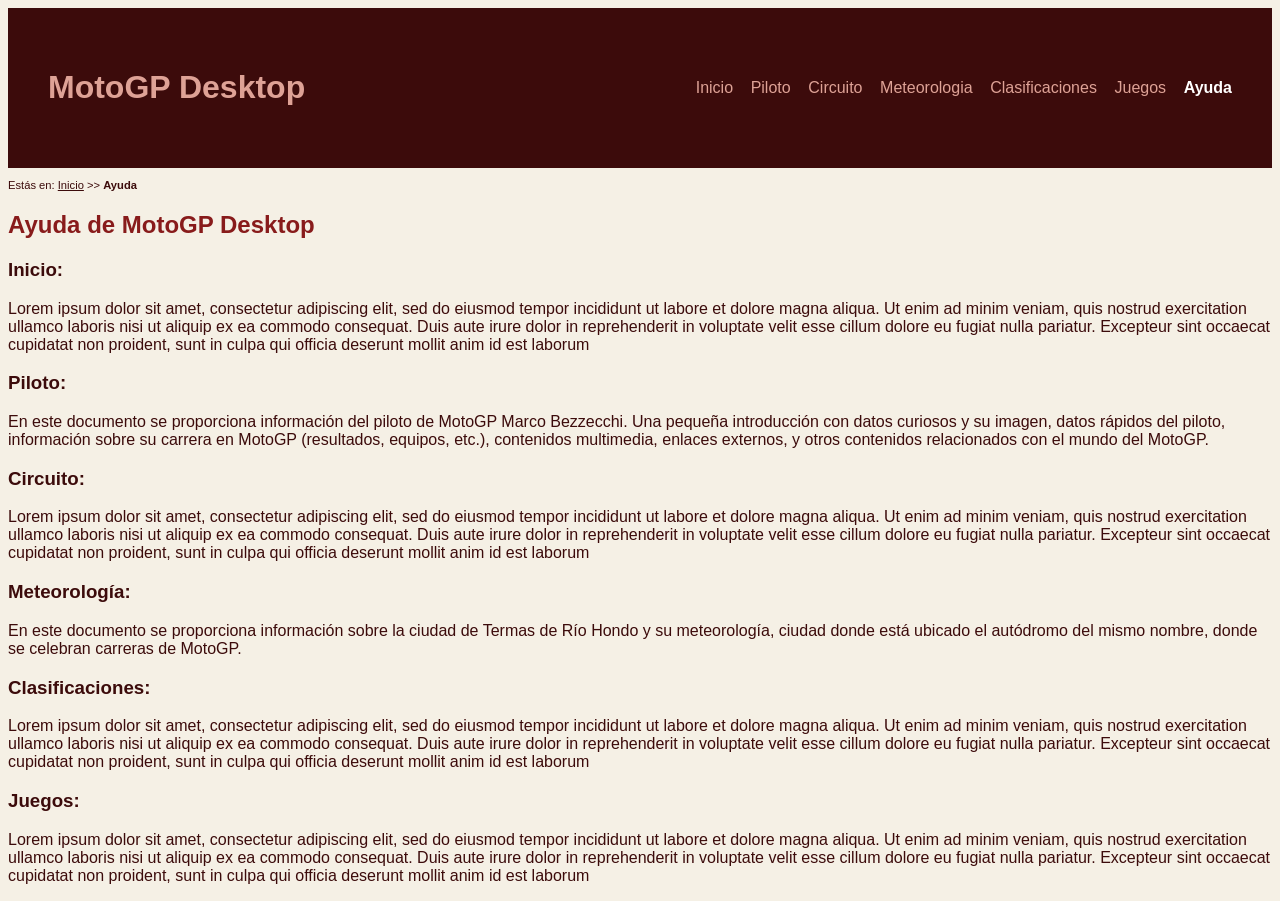
<file: ayuda.html>
<!DOCTYPE HTML>

<html lang="es">
<head>
    <!-- Datos que describen el documento -->
    <meta charset="UTF-8" />
    <title>MotoGP - Ayuda</title>
    <meta name ="author" content="Daniel González"/>
    <meta name="description" content="Información de ayuda del proyecto MotoGP Desktop"/>
    <meta name="keywords" content="MotoGP, indice, inicio, motos, deporte"/>
    <meta name="viewport" content="width=device-width, initial-scale=1.0"/>
    <link rel="icon" href="multimedia/images/icono.ico"/>
    <link rel="stylesheet" type="text/css" href="estilo/estilo.css" />
    <link rel="stylesheet" type="text/css" href="estilo/layout.css" />
    
</head>

<body>
    <header>

        <h1><a href="index.html" title="Inicio">MotoGP Desktop</a></h1>
        
        <nav>
            <a href="index.html" title="Inicio">Inicio</a>
            <a href="piloto.html" title="Piloto">Piloto</a>
            <a href="circuito.html" title="circuito">Circuito</a>
            <a href="meteorologia.html" title="Meteorologia">Meteorologia</a>
            <a href="clasificaciones.html" title="Clasificaciones">Clasificaciones</a>
            <a href="juegos.html" title="Juegos">Juegos</a>
            <a href="ayuda.html" title="Ayuda" class="active">Ayuda</a>
        </nav>

    </header>

    <p>Estás en: <a href="index.html" title="Inicio">Inicio</a> >> <strong>Ayuda</strong></p>



    <main>

        <h2>Ayuda de MotoGP Desktop</h2>

        <section>

            <h3>Inicio:</h3>
    
            <p>Lorem ipsum dolor sit amet, consectetur adipiscing elit, sed do eiusmod tempor incididunt ut labore et dolore magna aliqua. 
                Ut enim ad minim veniam, quis nostrud exercitation ullamco laboris nisi ut aliquip ex ea commodo consequat. 
                Duis aute irure dolor in reprehenderit in voluptate velit esse cillum dolore eu fugiat nulla pariatur. 
                Excepteur sint occaecat cupidatat non proident, sunt in culpa qui officia deserunt mollit anim id est laborum
            </p>

        </section>

        <section>

            <h3>Piloto:</h3>
        
            <p>
                En este documento se proporciona información del piloto de MotoGP Marco Bezzecchi. Una pequeña introducción con datos
                curiosos y su imagen, datos rápidos del piloto, información sobre su carrera en MotoGP (resultados, equipos, etc.), contenidos
                multimedia, enlaces externos, y otros contenidos relacionados con el mundo del MotoGP.
            </p>

        </section>

        <section>

            <h3>Circuito:</h3>
        
            <p>Lorem ipsum dolor sit amet, consectetur adipiscing elit, sed do eiusmod tempor incididunt ut labore et dolore magna aliqua. 
                Ut enim ad minim veniam, quis nostrud exercitation ullamco laboris nisi ut aliquip ex ea commodo consequat. 
                Duis aute irure dolor in reprehenderit in voluptate velit esse cillum dolore eu fugiat nulla pariatur. 
                Excepteur sint occaecat cupidatat non proident, sunt in culpa qui officia deserunt mollit anim id est laborum
            </p>

        </section>

        <section>

            <h3>Meteorología:</h3>
        
            <p>
                En este documento se proporciona información sobre la ciudad de Termas de Río Hondo y su meteorología,
                 ciudad donde está ubicado el autódromo del mismo nombre, donde se celebran carreras de MotoGP.
            </p>

        </section>

        <section>

            <h3>Clasificaciones:</h3>
        
            <p>Lorem ipsum dolor sit amet, consectetur adipiscing elit, sed do eiusmod tempor incididunt ut labore et dolore magna aliqua. 
                Ut enim ad minim veniam, quis nostrud exercitation ullamco laboris nisi ut aliquip ex ea commodo consequat. 
                Duis aute irure dolor in reprehenderit in voluptate velit esse cillum dolore eu fugiat nulla pariatur. 
                Excepteur sint occaecat cupidatat non proident, sunt in culpa qui officia deserunt mollit anim id est laborum
            </p>

        </section>

        <section>

            <h3>Juegos:</h3>
        
            <p>Lorem ipsum dolor sit amet, consectetur adipiscing elit, sed do eiusmod tempor incididunt ut labore et dolore magna aliqua. 
                Ut enim ad minim veniam, quis nostrud exercitation ullamco laboris nisi ut aliquip ex ea commodo consequat. 
                Duis aute irure dolor in reprehenderit in voluptate velit esse cillum dolore eu fugiat nulla pariatur. 
                Excepteur sint occaecat cupidatat non proident, sunt in culpa qui officia deserunt mollit anim id est laborum
            </p>

        </section>
    
    </main>
    



</body>
</html>
</file>
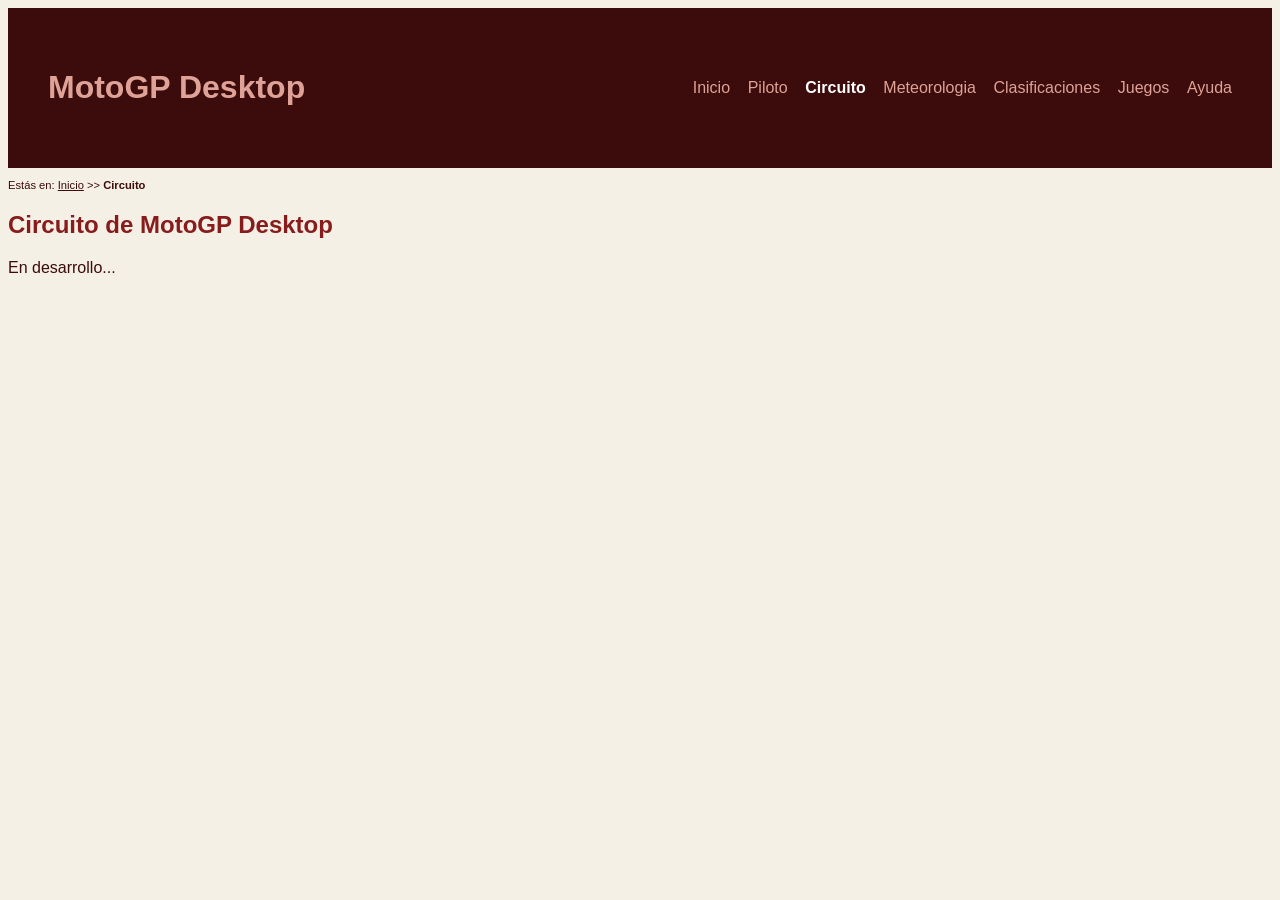
<file: circuito.html>
<!DOCTYPE HTML>

<html lang="es">
<head>
    <!-- Datos que describen el documento -->
    <meta charset="UTF-8" />
    <title>MotoGP - Circuito</title>
    <meta name ="author" content="Daniel González"/>
    <meta name="description" content="Información del circuito de MotoGP del proyecto MotoGP Desktop"/>
    <meta name="keywords" content="MotoGP, indice, inicio, motos, deporte"/>
    <meta name="viewport" content="width=device-width, initial-scale=1.0"/>
    <link rel="icon" href="multimedia/images/icono.ico"/>
    <link rel="stylesheet" type="text/css" href="estilo/estilo.css" />
    <link rel="stylesheet" type="text/css" href="estilo/layout.css" />
</head>

<body>
    <header>

        <h1><a href="index.html" title="Inicio">MotoGP Desktop</a></h1>
        
        <nav>
            <a href="index.html" title="Inicio">Inicio</a>
            <a href="piloto.html" title="Piloto">Piloto</a>
            <a href="circuito.html" title="circuito" class="active">Circuito</a>
            <a href="meteorologia.html" title="Meteorologia">Meteorologia</a>
            <a href="clasificaciones.html" title="Clasificaciones">Clasificaciones</a>
            <a href="juegos.html" title="Juegos">Juegos</a>
            <a href="ayuda.html" title="Ayuda">Ayuda</a>
        </nav>

    </header>

    <p>Estás en: <a href="index.html" title="Inicio">Inicio</a> >> <strong>Circuito</strong></p>

    <h2>Circuito de MotoGP Desktop</h2>
    <p>En desarrollo...</p>
</body>
</html>
</file>
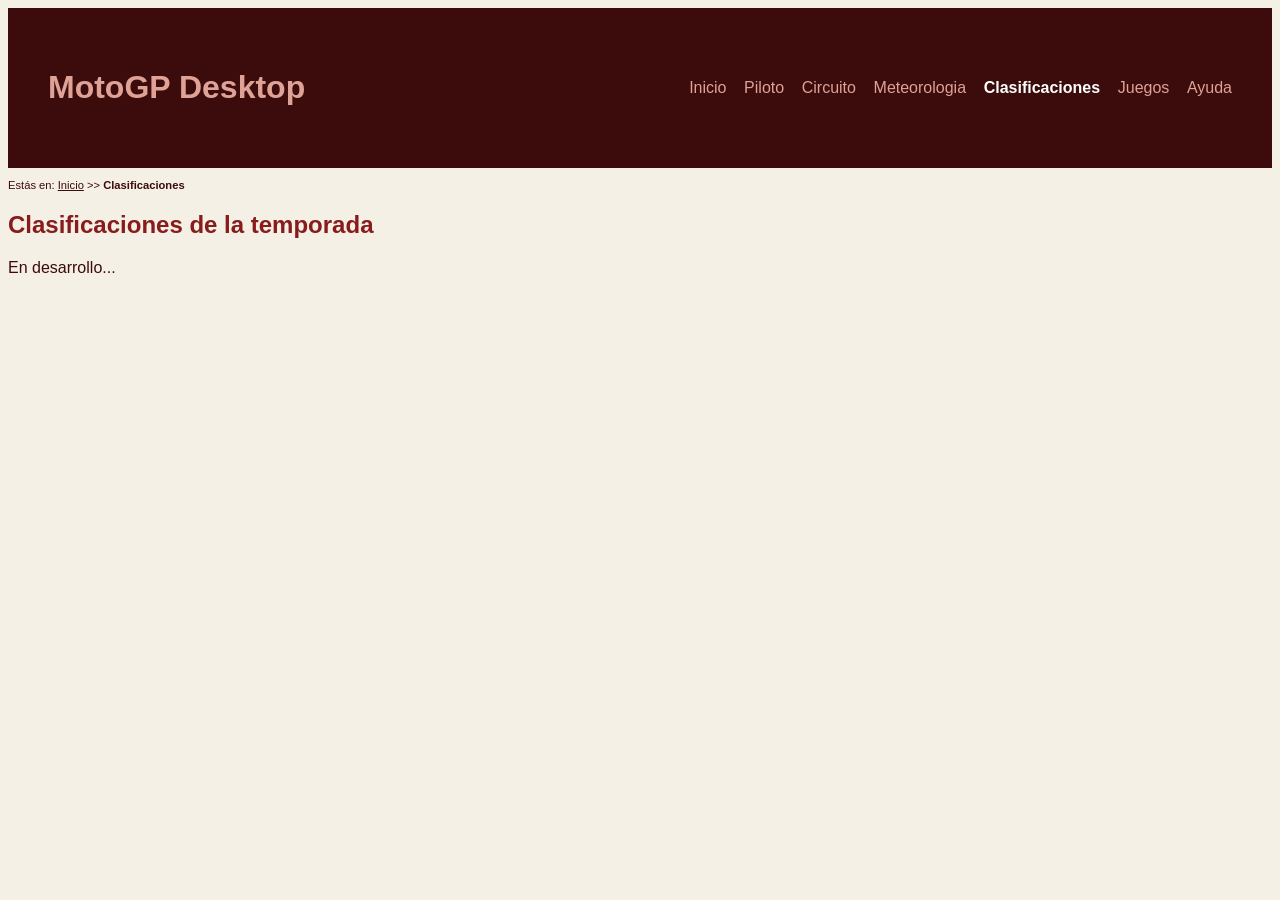
<file: clasificaciones.html>
<!DOCTYPE HTML>

<html lang="es">
<head>
    <!-- Datos que describen el documento -->
    <meta charset="UTF-8" />
    <title>MotoGP - Clasificaciones</title>
    <meta name ="author" content="Daniel González"/>
    <meta name="description" content="Clasificaciones de la temporada actual de MotoGP"/>
    <meta name="keywords" content="MotoGP, indice, inicio, motos, deporte"/>
    <meta name="viewport" content="width=device-width, initial-scale=1.0"/>
    <link rel="icon" href="multimedia/images/icono.ico"/>
    <link rel="stylesheet" type="text/css" href="estilo/estilo.css" />
    <link rel="stylesheet" type="text/css" href="estilo/layout.css" />
</head>

<body>
    <header>

        <h1><a href="index.html" title="Inicio">MotoGP Desktop</a></h1>
        
        <nav>
            <a href="index.html" title="Inicio">Inicio</a>
            <a href="piloto.html" title="Piloto">Piloto</a>
            <a href="circuito.html" title="circuito">Circuito</a>
            <a href="meteorologia.html" title="Meteorologia">Meteorologia</a>
            <a href="clasificaciones.html" title="Clasificaciones" class="active">Clasificaciones</a>
            <a href="juegos.html" title="Juegos">Juegos</a>
            <a href="ayuda.html" title="Ayuda">Ayuda</a>
        </nav>

    </header>

    <p>Estás en: <a href="index.html" title="Inicio">Inicio</a> >> <strong>Clasificaciones</strong></p>

    <h2>Clasificaciones de la temporada</h2>
    <p>En desarrollo...</p>
</body>
</html>
</file>
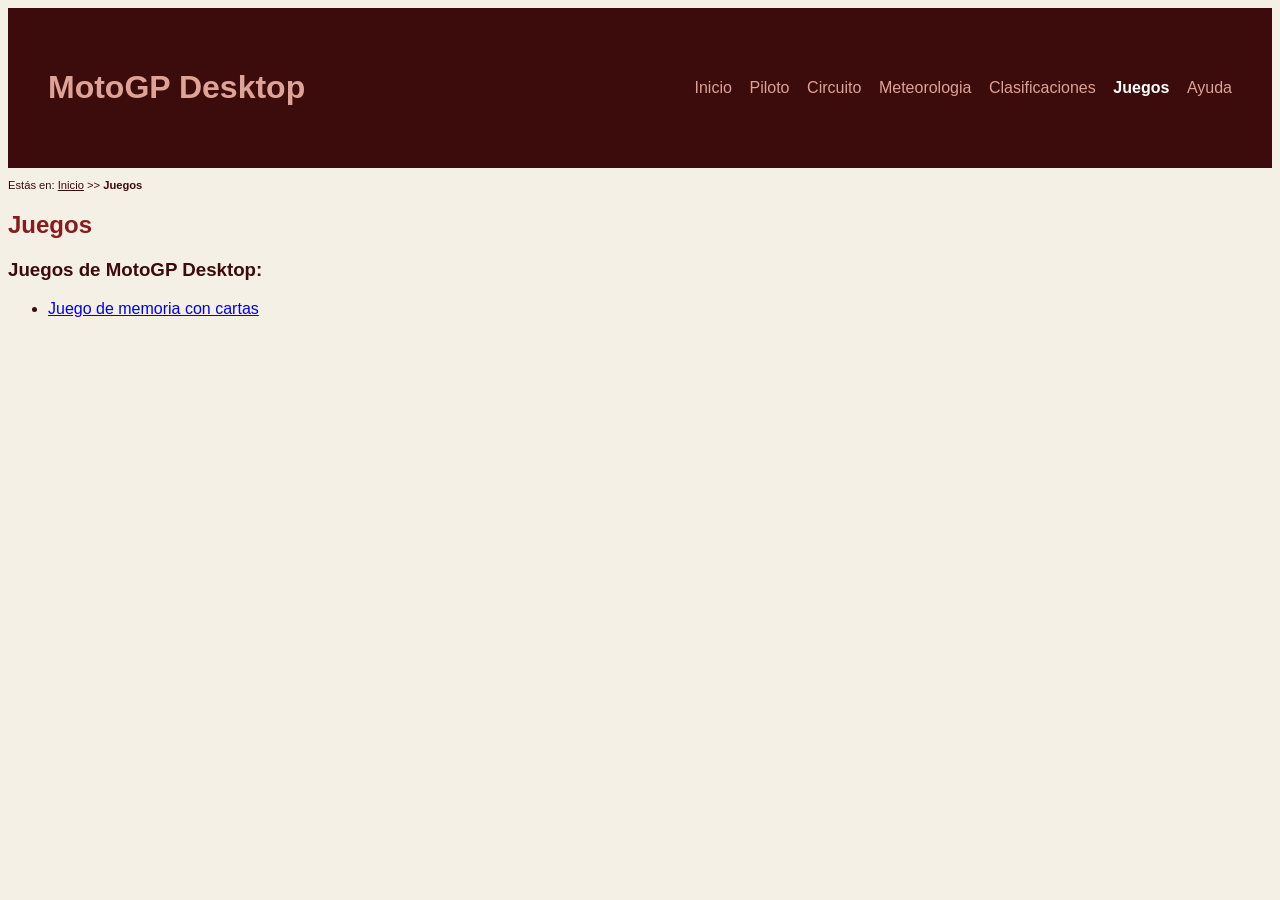
<file: juegos.html>
<!DOCTYPE HTML>

<html lang="es">
<head>
    <!-- Datos que describen el documento -->
    <meta charset="UTF-8" />
    <title>MotoGP - Juegos</title>
    <meta name ="author" content="Daniel González"/>
    <meta name="description" content="Sección de juegos de MotoGP Desktop"/>
    <meta name="keywords" content="MotoGP, indice, inicio, motos, deporte"/>
    <meta name="viewport" content="width=device-width, initial-scale=1.0"/>
    <link rel="icon" href="multimedia/images/icono.ico"/>
    <link rel="stylesheet" type="text/css" href="estilo/estilo.css" />
    <link rel="stylesheet" type="text/css" href="estilo/layout.css" />
</head>

<body>
    <header>

        <h1><a href="index.html" title="Inicio">MotoGP Desktop</a></h1>
        
        <nav>
            <a href="index.html" title="Inicio">Inicio</a>
            <a href="piloto.html" title="Piloto">Piloto</a>
            <a href="circuito.html" title="circuito">Circuito</a>
            <a href="meteorologia.html" title="Meteorologia">Meteorologia</a>
            <a href="clasificaciones.html" title="Clasificaciones">Clasificaciones</a>
            <a href="juegos.html" title="Juegos" class="active">Juegos</a>
            <a href="ayuda.html" title="Ayuda">Ayuda</a>
        </nav>

    </header>

    <p>Estás en: <a href="index.html" title="Inicio">Inicio</a> >> <strong>Juegos</strong></p>

    <main>
        <h2>Juegos</h2>

        <section>
            <h3>Juegos de MotoGP Desktop:</h3>
            <ul>
                <li><a href="memoria.html" title="juego de memoria">Juego de memoria con cartas</a></li>
            </ul>
        </section>
    </main>

</body>
</html>
</file>
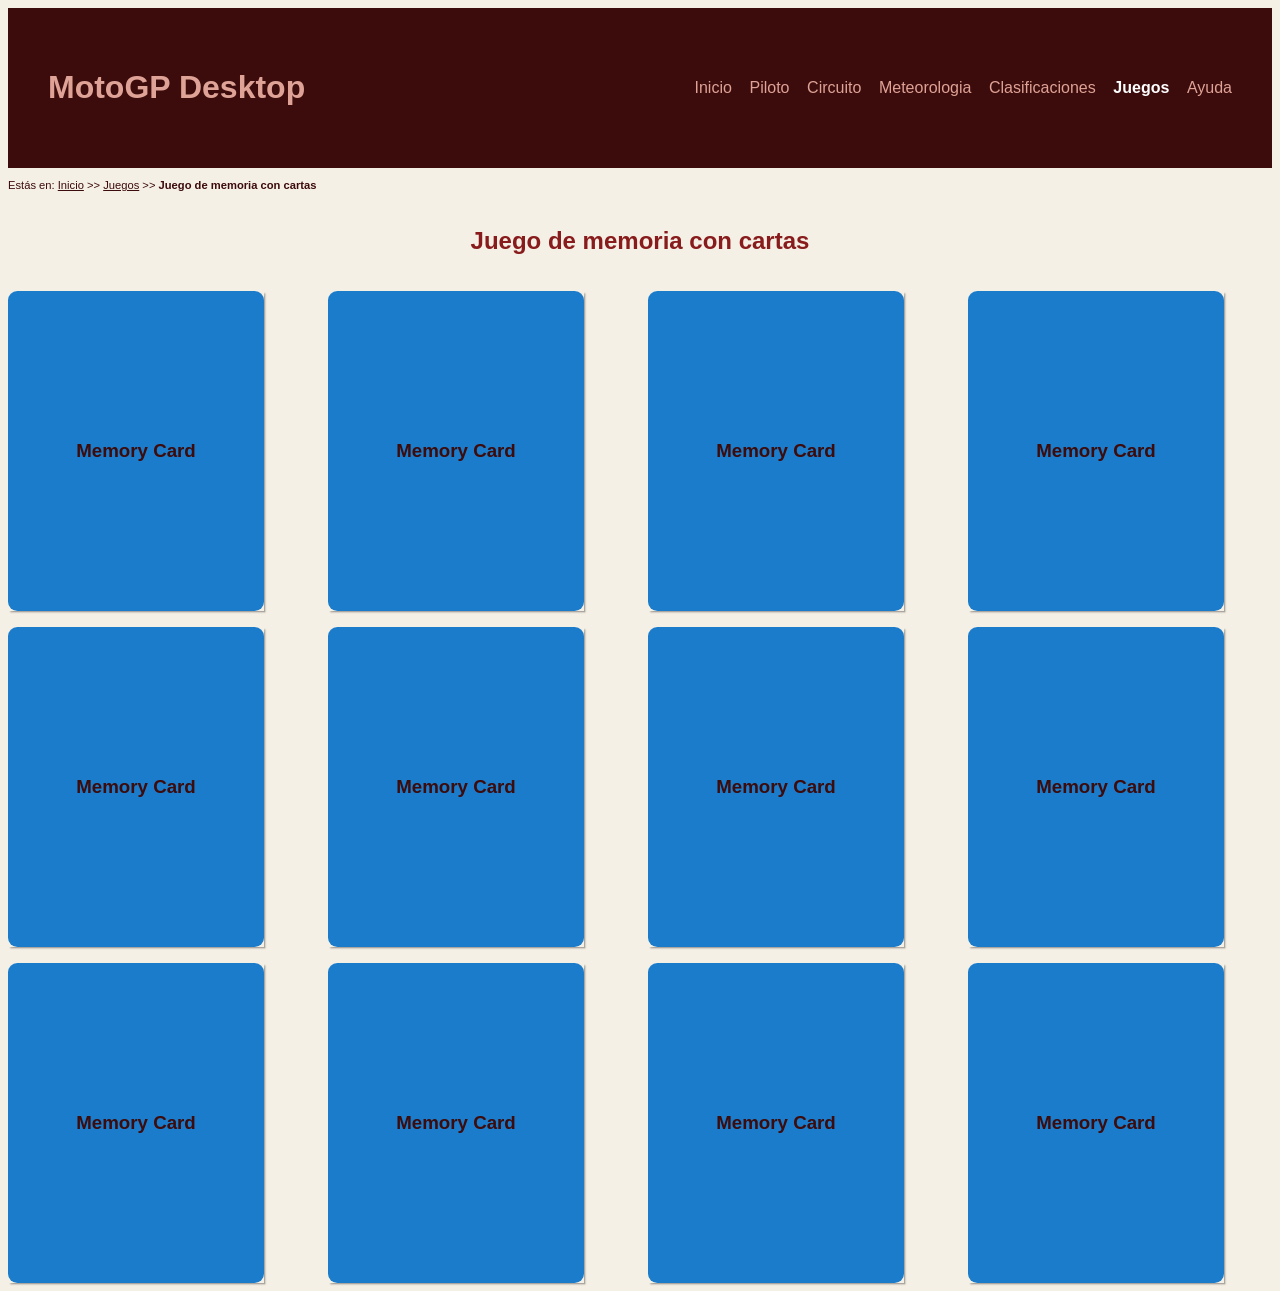
<file: memoria.html>
<!DOCTYPE HTML>

<html lang="es">
<head>
    <!-- Datos que describen el documento -->
    <meta charset="UTF-8" />
    <title>MotoGP - Juego de memoria</title>
    <meta name ="author" content="Daniel González"/>
    <meta name="description" content="Clasificaciones de la temporada actual de MotoGP"/>
    <meta name="keywords" content="MotoGP, indice, inicio, motos, deporte"/>
    <meta name="viewport" content="width=device-width, initial-scale=1.0"/>
    <link rel="icon" href="multimedia/images/icono.ico"/>
    <link rel="stylesheet" type="text/css" href="estilo/estilo.css" />
    <link rel="stylesheet" type="text/css" href="estilo/layout.css" />
    <link rel="stylesheet" type="text/css" href="estilo/cards.css" />
    <link rel="stylesheet" type="text/css" href="estilo/layout-cards.css" />

    <script src="js/memoria.js"></script>

</head>

<body>
    <header>

        <h1><a href="index.html" title="Inicio">MotoGP Desktop</a></h1>
        
        <nav>
            <a href="index.html" title="Inicio">Inicio</a>
            <a href="piloto.html" title="Piloto">Piloto</a>
            <a href="circuito.html" title="circuito">Circuito</a>
            <a href="meteorologia.html" title="Meteorologia">Meteorologia</a>
            <a href="clasificaciones.html" title="Clasificaciones">Clasificaciones</a>
            <a href="juegos.html" title="Juegos" class="active">Juegos</a>
            <a href="ayuda.html" title="Ayuda">Ayuda</a>
        </nav>

    </header>

    <p>Estás en: <a href="index.html" title="Inicio">Inicio</a> >> <a href="juegos.html" title="Juegos">Juegos</a> >> <strong>Juego de memoria con cartas</strong><p>

    <main>
        <h2>Juego de memoria con cartas</h2>

        <article onclick="memoria.voltearCarta(this);">
            <h3>Memory Card</h3>
            <img src="multimedia/logos/honda.svg" alt="Logo-Honda"/>
        </article>

        <article onclick="memoria.voltearCarta(this);">
            <h3>Memory Card</h3>
            <img src="multimedia/logos/yamaha.svg" alt="Logo-Yamaha"/>
        </article>

        <article onclick="memoria.voltearCarta(this);">
            <h3>Memory Card</h3>
            <img src="multimedia/logos/ducati.svg" alt="Logo-Ducati"/>
        </article>
        
        <article onclick="memoria.voltearCarta(this);">
            <h3>Memory Card</h3>
            <img src="multimedia/logos/ktm.svg" alt="Logo-KTM"/>
        </article>

        <article onclick="memoria.voltearCarta(this);">
            <h3>Memory Card</h3>
            <img src="multimedia/logos/aprilia.svg" alt="Logo-Aprilia"/>
        </article>

        <article onclick="memoria.voltearCarta(this);">
            <h3>Memory Card</h3>
            <img src="multimedia/logos/motogp.svg" alt="Logo-MotoGP"/>
        </article>

        <article onclick="memoria.voltearCarta(this);">
            <h3>Memory Card</h3>
            <img src="multimedia/logos/honda.svg" alt="Logo-Honda"/>
        </article>

        <article onclick="memoria.voltearCarta(this);">
            <h3>Memory Card</h3>
            <img src="multimedia/logos/yamaha.svg" alt="Logo-Yamaha"/>
        </article>

        <article onclick="memoria.voltearCarta(this);">
            <h3>Memory Card</h3>
            <img src="multimedia/logos/ducati.svg" alt="Logo-Ducati"/>
        </article>
        
        <article onclick="memoria.voltearCarta(this);">
            <h3>Memory Card</h3>
            <img src="multimedia/logos/ktm.svg" alt="Logo-KTM"/>
        </article>
        
        <article onclick="memoria.voltearCarta(this);">
            <h3>Memory Card</h3>
            <img src="multimedia/logos/aprilia.svg" alt="Logo-Aprilia"/>
        </article>

        <article onclick="memoria.voltearCarta(this);">
            <h3>Memory Card</h3>
            <img src="multimedia/logos/motogp.svg" alt="Logo-MotoGP"/>
        </article>
        

    </main>

</body>
</html>
</file>
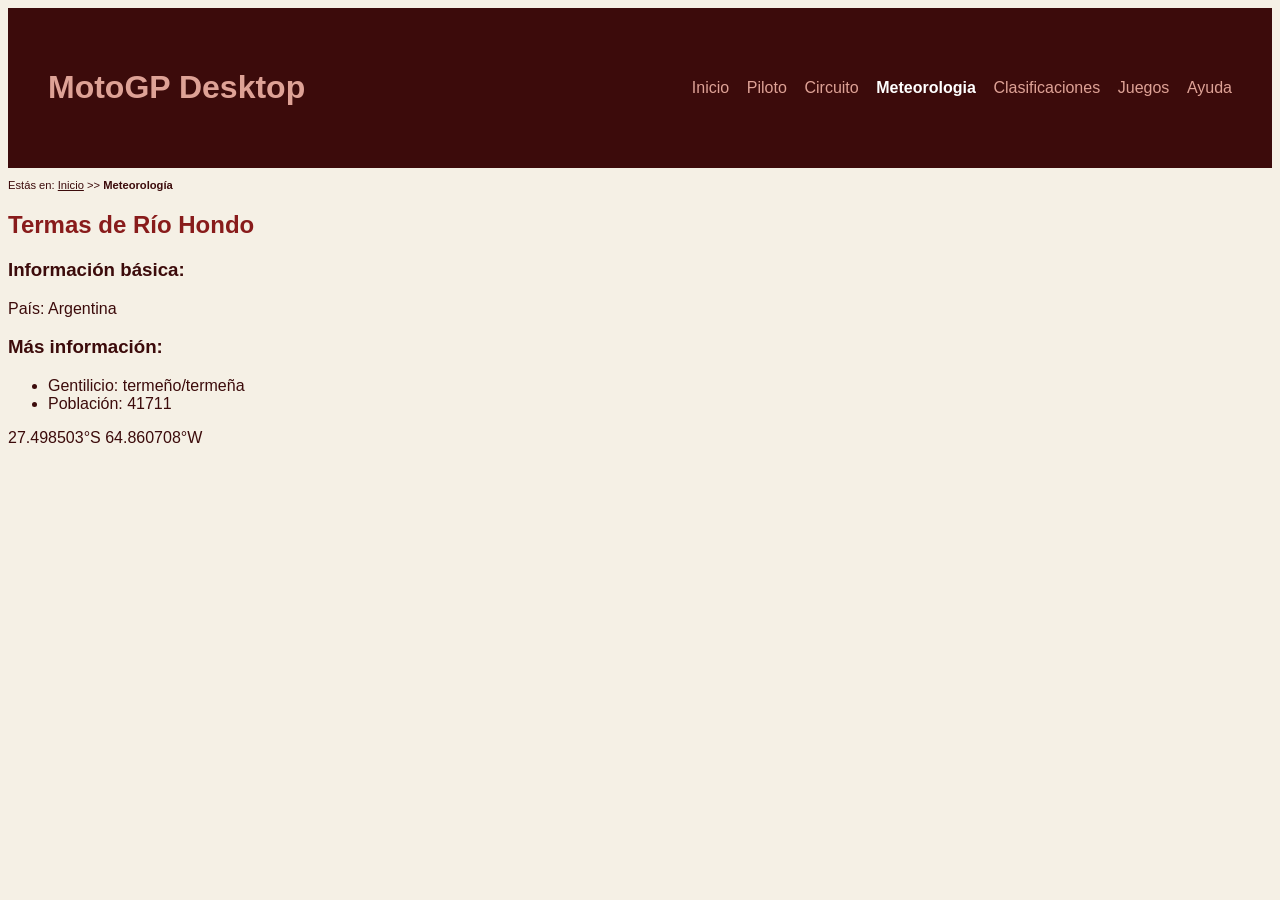
<file: meteorologia.html>
<!DOCTYPE HTML>

<html lang="es">
<head>
    <!-- Datos que describen el documento -->
    <meta charset="UTF-8" />
    <title>MotoGP - Meteorología</title>
    <meta name ="author" content="Daniel González"/>
    <meta name="description" content="Información sobre las condiciones meteorológicas actuales"/>
    <meta name="keywords" content="MotoGP, indice, inicio, motos, deporte"/>
    <meta name="viewport" content="width=device-width, initial-scale=1.0"/>
    <link rel="icon" href="multimedia/images/icono.ico"/>
    <link rel="stylesheet" type="text/css" href="estilo/estilo.css" />
    <link rel="stylesheet" type="text/css" href="estilo/layout.css" />

    <script src="js/ciudad.js"></script>

</head>

<body>
    <header>

        <h1><a href="index.html" title="Inicio">MotoGP Desktop</a></h1>
        
        <nav>
            <a href="index.html" title="Inicio">Inicio</a>
            <a href="piloto.html" title="Piloto">Piloto</a>
            <a href="circuito.html" title="circuito">Circuito</a>
            <a href="meteorologia.html" title="Meteorologia" class="active">Meteorologia</a>
            <a href="clasificaciones.html" title="Clasificaciones">Clasificaciones</a>
            <a href="juegos.html" title="Juegos">Juegos</a>
            <a href="ayuda.html" title="Ayuda">Ayuda</a>
        </nav>

    </header>

    <p>Estás en: <a href="index.html" title="Inicio">Inicio</a> >> <strong>Meteorología</strong></p>

    <main>
        <h2>
            <script>
                document.write(ciudad.obtenerNombre());
            </script>
        </h2>

        <section>
            <h3>Información básica: </h3>
            <p>País: <script>document.write(ciudad.obtenerPais());</script></p>
        <script>ciudad.escribirCoordenadas();</script>
        </section>


        <section>
            <h3>Más información: </h3>
            <script>
                document.write(ciudad.obtenerInfoExtra());
            </script> 
        </section>
    </main>
    
    
    <!-- <script>


        var mainContent = document.createElement("main");  

        var infoBasica = document.createElement("section");

        var ciudad = new Ciudad("Termas de Río Hondo", "Argentina", "Termeño/Termeña");
        ciudad.completarCamposRestantes();

        var nombreCiudad = document.createElement("h3");
        nombreCiudad.textContent = ciudad.obtenerNombre();
        infoBasica.appendChild(nombreCiudad);

        var pais = document.createElement("p");
        pais.textContent = "País: " + ciudad.obtenerPais();
        infoBasica.appendChild(pais);

        ciudad.escribirCoordenadas();



        var infoExtra = document.createElement("section");
        infoExtra.innerHTML = "<h4>Más información:</h4>" + 
        ciudad.obtenerInfoExtra();


        mainContent.appendChild(infoBasica);
        mainContent.appendChild(infoExtra);

        document.body.appendChild(mainContent);


    </script> -->
</body>
</html>
</file>
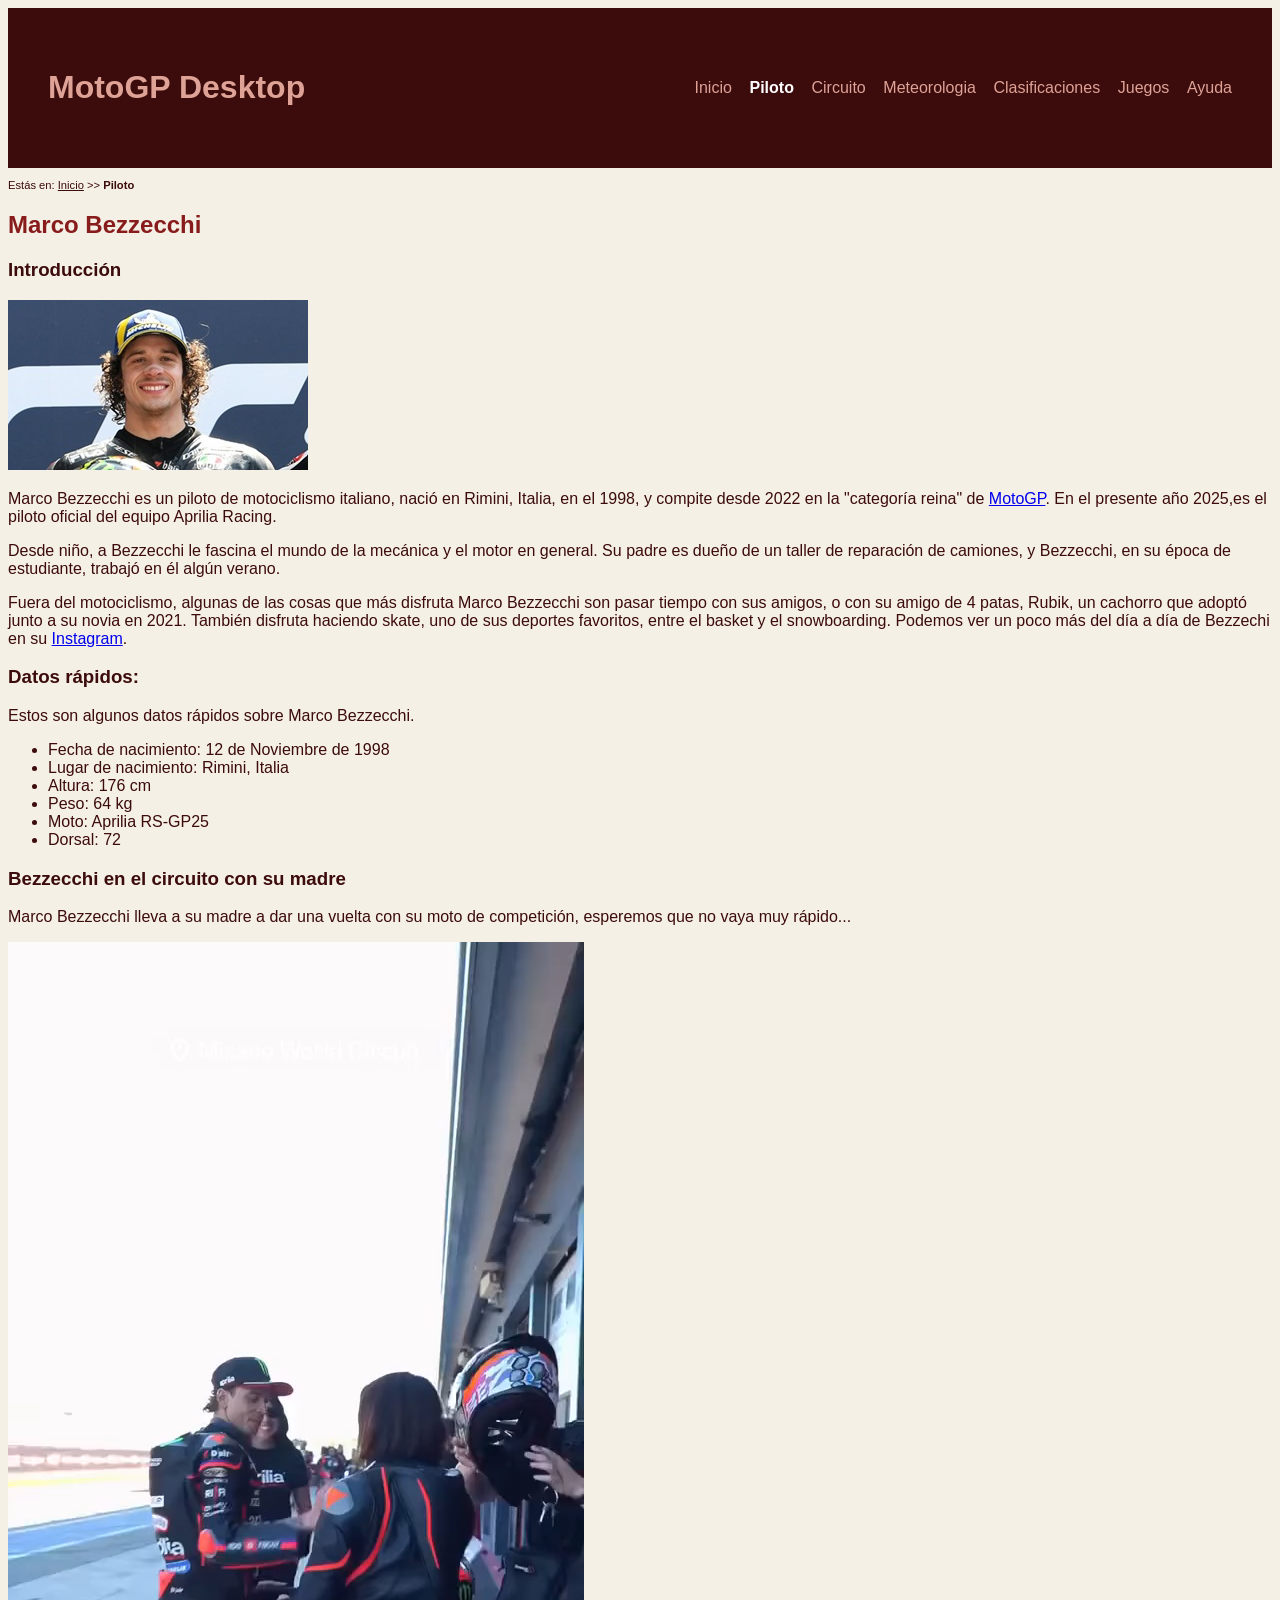
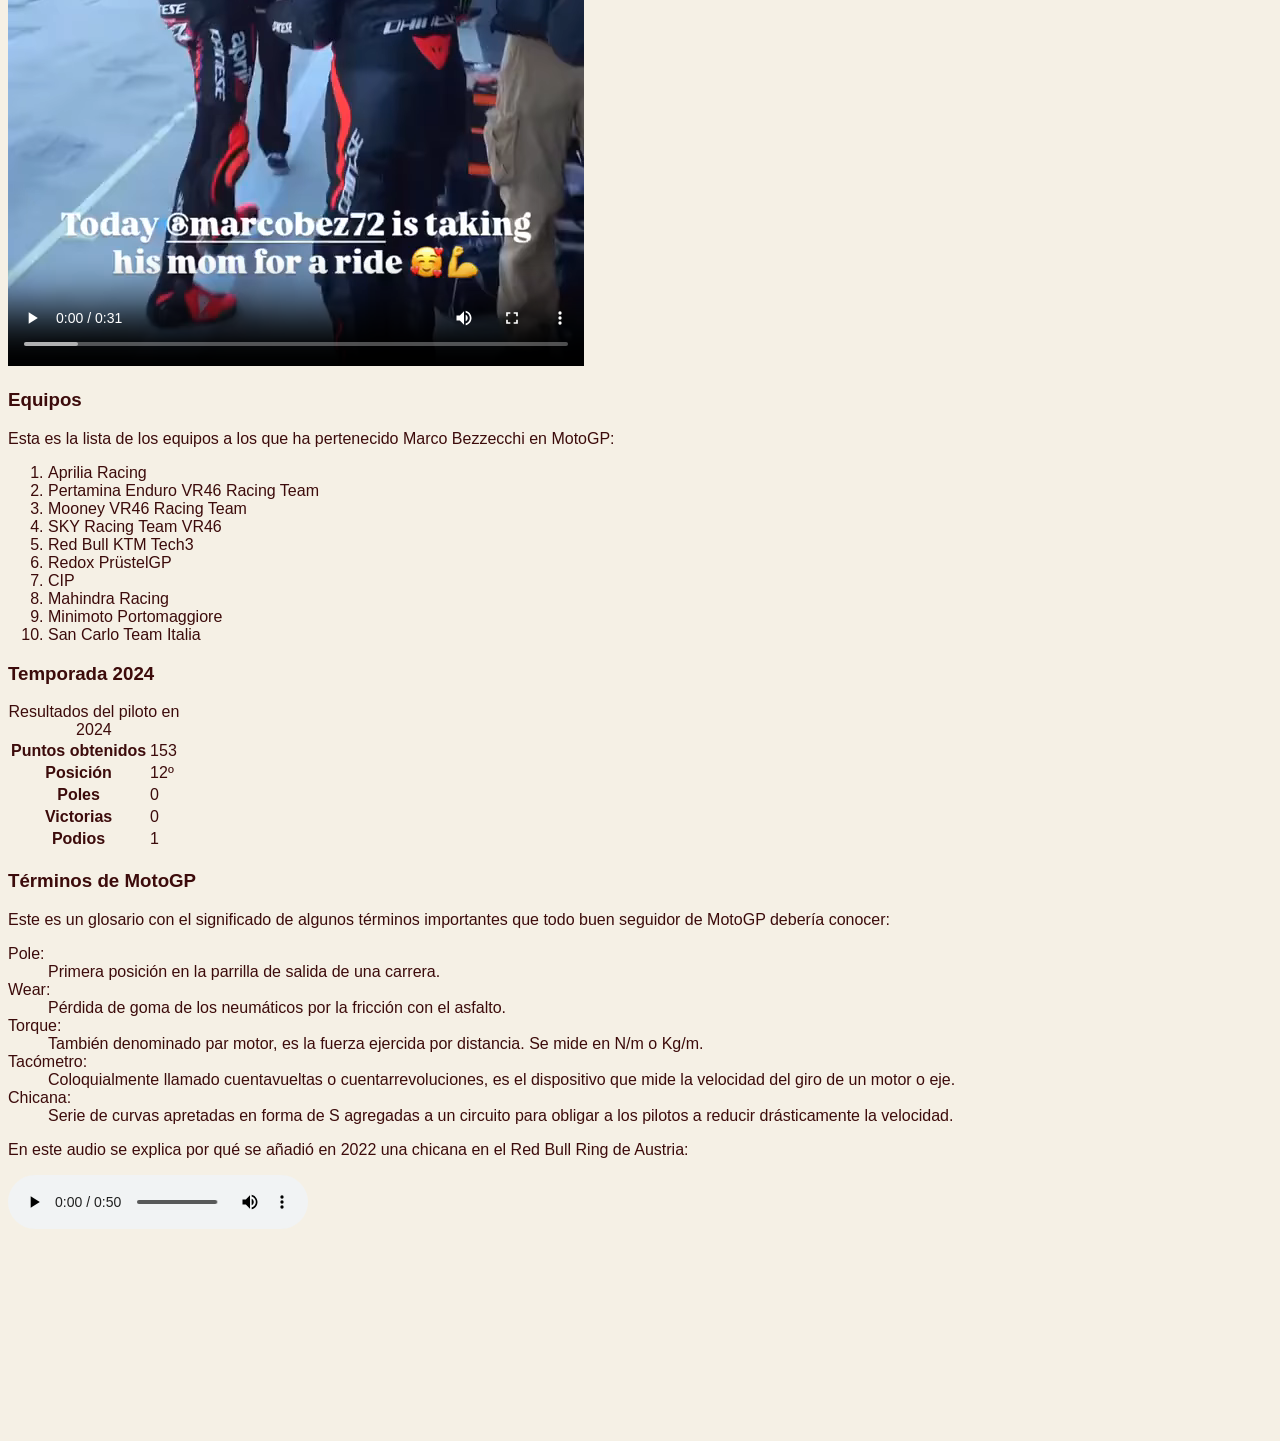
<file: piloto.html>
<!DOCTYPE HTML>

<html lang="es">
<head>
    <!-- Datos que describen el documento -->
    <meta charset="UTF-8" />
    <title>MotoGP - Piloto</title>
    <meta name ="author" content="Daniel González"/>
    <meta name="description" content="Sección dedicada a Marco Bezzecchi, piloto de MotoGP"/>
    <meta name="keywords" content="MotoGP, indice, inicio, motos, deporte"/>
    <meta name="viewport" content="width=device-width, initial-scale=1.0"/>
    <link rel="icon" href="multimedia/images/icono.ico"/>
    <link rel="stylesheet" type="text/css" href="estilo/estilo.css" />
    <link rel="stylesheet" type="text/css" href="estilo/layout.css" />
</head>

<body>

    <header>

        <h1><a href="index.html" title="Inicio">MotoGP Desktop</a></h1>
        
        <nav>
            <a href="index.html" title="Página de inicio">Inicio</a>
            <a href="piloto.html" title="Página de piloto" class="active">Piloto</a>
            <a href="circuito.html" title="Página de circuito">Circuito</a>
            <a href="meteorologia.html" title="Página de Meteorologia">Meteorologia</a>
            <a href="clasificaciones.html" title="Página de Clasificaciones">Clasificaciones</a>
            <a href="juegos.html" title="Área de Juegos">Juegos</a>
            <a href="ayuda.html" title="Ayuda al usuario">Ayuda</a>
        </nav>

    </header>

    <p>Estás en: <a href="index.html" title="Inicio">Inicio</a> >> <strong>Piloto</strong></p>

    <main>


        <h2>Marco Bezzecchi</h2>
        

        <section>

            <h3>Introducción</h3>
            <picture>

                <source media="(max-width:465px)" srcset="multimedia/images/bezzecchi-phone.jpg"/>
                <source media="(max-width:799px)" srcset="multimedia/images/bezzecchi-tablet.jpg"/>
                <source media="(min-width:800px)" srcset="multimedia/images/bezzecchi.jpg"/>

                <img src="multimedia/images/bezzecchi.jpg" alt="imagen del piloto marco bezzecchi"/>

            </picture>
            

            <p>
                Marco Bezzecchi es un piloto de motociclismo italiano, nació en Rimini, Italia, en el
                1998, y compite desde 2022 en la "categoría reina" de  <a href="https://www.motogp.com/es/riders/marco-bezzecchi/e622ec5b-5ccf-457c-a67f-ec028f0ddf6e?tab=overview" title="enlace a la página de motogp dedicada al piloto">MotoGP</a>.
                 En el presente año 2025,es el piloto oficial del equipo Aprilia Racing.
            </p>

            <p>
                Desde niño, a Bezzecchi le fascina el mundo de la mecánica y el motor en general. Su padre
                es dueño de un taller de reparación de camiones, y Bezzecchi, en su época de estudiante, trabajó
                en él algún verano.
            </p>

            <p> Fuera del motociclismo, algunas de las cosas que más disfruta Marco Bezzecchi son pasar
                tiempo con sus amigos, o con su amigo de 4 patas, Rubik, un cachorro que adoptó junto a su novia en
                2021. También disfruta haciendo skate, uno de sus deportes favoritos, entre el basket y el snowboarding.
                Podemos ver un poco más del día a día de Bezzechi en su <a href="https://www.instagram.com/marcobez72/?hl=es" title="enlace al perfil de instagram del piloto">Instagram</a>.
            </p>
        </section>


        <section>
            <h3>Datos rápidos:</h3>

            <p>Estos son algunos datos rápidos sobre Marco Bezzecchi.</p>

            <ul>
                <li>Fecha de nacimiento: 12 de Noviembre de 1998</li>
                <li>Lugar de nacimiento: Rimini, Italia</li>
                <li>Altura: 176 cm</li>
                <li>Peso: 64 kg</li>
                <li>Moto: Aprilia RS-GP25</li>
                <li>Dorsal: 72</li>
            </ul>

        </section>

        <section>
            <h3>Bezzecchi en el circuito con su madre</h3>
            
            <p>Marco Bezzecchi lleva a su madre a dar una vuelta con su moto
                de competición, esperemos que no vaya muy rápido...
            </p>

            <video controls preload="auto">
                <source src="multimedia/videos/bezzechi_lap_mom.mp4" type="video/mp4"/>
                <source src="multimedia/videos/bezzechi_lap_mom.webm" type="video/webm"/>
            </video>

        </section>

        <section>
            <h3>Equipos</h3>

            <p>Esta es la lista de los equipos a los que ha pertenecido Marco
                Bezzecchi en MotoGP:
            </p>

            <ol>
                <li>Aprilia Racing</li>
                <li>Pertamina Enduro VR46 Racing Team</li>
                <li>Mooney VR46 Racing Team</li>
                <li>SKY Racing Team VR46</li>
                <li>Red Bull KTM Tech3</li>
                <li>Redox PrüstelGP</li>
                <li>CIP</li>
                <li>Mahindra Racing</li>
                <li>Minimoto Portomaggiore</li>
                <li>San Carlo Team Italia</li>
            </ol>

        </section>

        <section>
            
            <h3>Temporada 2024</h3>
            
            <table>
                <caption>Resultados del piloto en 2024</caption>
            
                <tr>
                    <th scope="row">Puntos obtenidos</th>
                    <td>153</td>
                </tr>
            
                <tr>
                    <th scope="row">Posición</th>
                    <td>12º</td>
                </tr>
            
                <tr>
                    <th scope="row">Poles</th>
                    <td>0</td>
                </tr>
            
                <tr>
                    <th scope="row">Victorias</th>
                    <td>0</td>
                </tr>
            
                <tr>
                    <th scope="row">Podios</th>
                    <td>1</td>
                </tr>
            </table>            

        </section>

    </main>

    <aside>

            <h3>Términos de MotoGP</h3>

            <p>Este es un glosario con el significado de algunos términos importantes
                que todo buen seguidor de MotoGP debería conocer:
            </p>

        <dl>
                <dt>Pole:</dt>
                <dd>Primera posición en la parrilla de salida de una carrera.</dd>
                <dt>Wear:</dt>
                <dd>Pérdida de goma de los neumáticos por la fricción con el asfalto.</dd>
                <dt>Torque:</dt>
                <dd>
                    También denominado par motor, es la fuerza ejercida por distancia.
                    Se mide en N/m o Kg/m.
                </dd>
                <dt>Tacómetro:</dt>
                <dd>Coloquialmente llamado cuentavueltas o cuentarrevoluciones, es el dispositivo
                    que mide la velocidad del giro de un motor o eje.
                </dd>
                <dt>Chicana:</dt>
                <dd>Serie de curvas apretadas en forma de S agregadas a un circuito para
                    obligar a los pilotos a reducir drásticamente la velocidad. </dd>
            </dl>

            <p>En este audio se explica por qué se añadió en 2022 una chicana en el 
                Red Bull Ring de Austria:
            </p>

            <audio controls>
                <source src="multimedia/audios/chicana_austria.mp3" type="audio/mp3"/>
                <source src="multimedia/audios/chicana_austria.m4a" type="audio/m4a"/>
            </audio>

</aside>

</body>
</html>
</file>
<file: estilo/estilo.css>
/* Datos Personales: Daniel González Pérez - UO288047 */
/* Estilos generales del proyecto MotoGP-Desktop */


/*Especificidad 001 */
body {
    font-family: Tahoma, Arial, sans-serif;
    color: #3C0B0B;
    background-color: #F5F0E5;
}

/*Especificidad 002 */

body h2 {
    color: #881B1B; /* ADVERTENCIA comprobada, toma mediante herencia el color de fondo de <body>*/
}

/*Especificidad 001 */
header{
    background-color: #3C0B0B; /* ADVERTENCIA comprobada, toma mediante herencia el color de primer plano de <body>*/
}


/*Especificidad 002 */
header a{
    color: #DEA296; /* ADVERTENCIA comprobada, toma mediante herencia el color de fondo de <header>*/
    text-decoration-line: none;
}


/*Especificidad 011*/
a.active{
    color: #FFFFFF;  /* ADVERTENCIA comprobada, toma mediante herencia el color de fondo del <header>*/
    font-weight: bold;
}

/*Especificidad 002*/
header+p{
    font-size: 0.7em;
}

/*Especificidad 003*/
header+p a{
    color: #3C0B0B; /*ADVERTENCIA comprobada, toma mediante herencia el color de fondo del elemento <body>*/
}
</file>
<file: estilo/layout.css>
/* Datos Personales: Daniel González Pérez - UO288047 */
/* Estilos de layout del header y nav del proyecto MotoGP-Desktop */

/* Especificidad 001 */
header{
    display:flex;
    flex-direction: row;
    justify-content: space-between;
    padding: 2.5em;
    align-items: center;
}

/* Especificidad 002 */
header nav{
    display:flex;
    flex-direction: row;
    gap: 1.1em;
}

/* Layout para tablets */

@media(min-width: 320px) and (max-width: 799px){

    /*Especificidad 001*/
    header{
        flex-direction: column; /*Redifinición de la propiedad flex-direction*/
        align-items: flex-start; /*Redifinición de la propiedad align-items*/
    }
    /*Especificidad 002*/
    header nav{
        flex-direction: column; /*Redifinición de la propiedad flex-direction*/
    }
    /*Especificidad 001*/
    video{
        width: 100%;
        height: auto;
    }

    /*Especificidad 001*/
    audio{
        width: 100%;
    }

    /*Especificidad 002*/
    header+p{
        display: none;
    }
}
</file>
<file: estilo/cards.css>
/* MotoGP-Desktop*/
/* Hoja de estilo para el juego de memoria con cartas */

/* Regla con el estilo general para las tarjetas del juego */
/* especificidad: 002 */
main article {
    width: 20vw;
    height: 20em;
    position: relative;
    transform: scale(1);
    cursor: pointer;
    transform-style: preserve-3d;
    transition: transform .5s;
    box-shadow: 0.1em 0.1em 0.1em rgba(0,0,0,.3);
}

/* Regla con la transformación que permite girar la carta cuando se le pone el atributo personalizado data-estado al valor volteada */
/* especificidad: 012 */
main article[data-estado=volteada] {
    transform: rotateY(180deg);
}

/* Reglas con los estilos generales para el encabezado y la imagen de la carta */
/* especificidad: 002 */
/* especificidad: 002 */
article h3,
article img {
    width: 100%;
    height: 100%;
    position: absolute;
    border-radius: 0.5em;
    background: #1C7CCC;
    backface-visibility: hidden;
}

/* Regla para centrar el texto "Memory Card" vertical y horizontalmente en cada carta */
/* especificidad: 002 */
article h3 {
    display: flex;
    flex-direction: column;
    justify-content: center;
    align-items: center;
    margin: 0;
}

/* Regla para rotar las imágenes y que se vean correctamente cuando se giran las cartas */
/* especificidad: 002 */
article img {
    transform: rotateY(180deg);
}
</file>
<file: estilo/layout-cards.css>
/* Datos Personales: Daniel González Pérez - UO288047 */
/* Estilos para el juego de memoria con cartas MotoGP-Desktop */

/*Especificidad 001 */
main{
    display: grid;
    grid-template-columns: repeat(4, 1fr);
    gap: 1em;
}

/*Especificidad 001 */
h2{
    grid-column: 1  / span 4;
    text-align: center;
}
</file>
